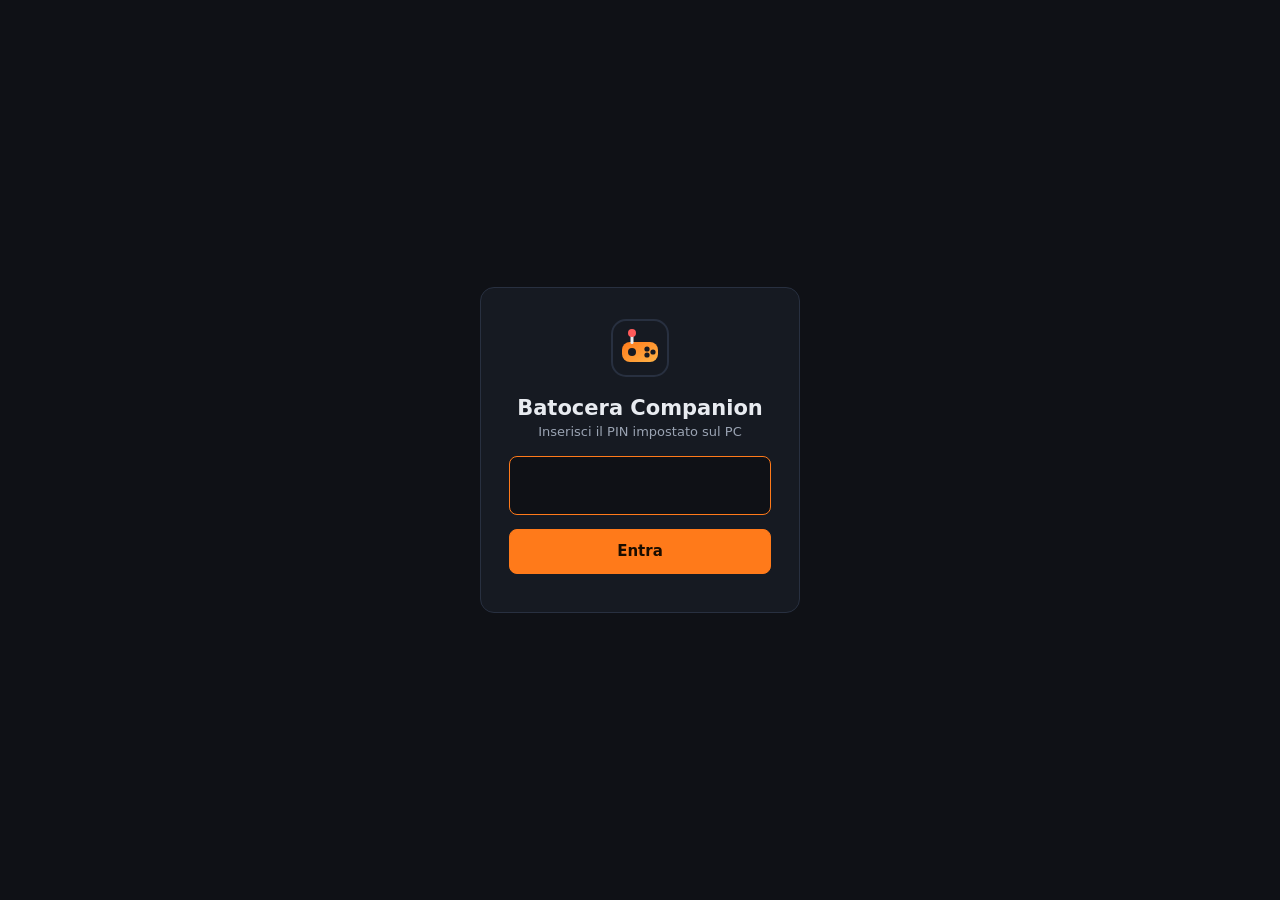
<file: cmd/companion/web/login.html>
<!doctype html>
<html lang="it"><head><meta charset="utf-8"><meta name="viewport" content="width=device-width, initial-scale=1"><title>Batocera Companion</title>
<link rel="icon" href="icon.svg" type="image/svg+xml"><link rel="manifest" href="manifest.json"><link rel="apple-touch-icon" href="icon-192.png"><link rel="stylesheet" href="app.css">
<style>body{display:flex;align-items:center;justify-content:center;height:100vh}.box{background:var(--bg2);border:1px solid var(--line);border-radius:14px;padding:28px;width:320px;text-align:center}.box img{width:64px}.box input{font-size:28px;letter-spacing:8px;text-align:center;width:100%;margin:14px 0}</style></head>
<body><div class="box"><img src="icon.svg" alt=""><h2 style="margin:8px 0 0">Batocera Companion</h2><div class="hint">Inserisci il PIN impostato sul PC</div>
<input id="pin" class="in" type="password" inputmode="numeric" autocomplete="one-time-code" maxlength="12" autofocus>
<button class="btn primary big" style="width:100%" onclick="go()">Entra</button><div class="hint" id="msg" style="margin-top:10px"></div></div>
<script>
async function go(){const r=await fetch('/api/login',{method:'POST',headers:{'Content-Type':'application/json'},body:JSON.stringify({pin:document.getElementById('pin').value})});const j=await r.json();if(j.ok)location.href='/';else document.getElementById('msg').textContent=j.error||'errore';}
document.getElementById('pin').addEventListener('keydown',e=>{if(e.key==='Enter')go();});
</script></body></html>
</file>
<file: cmd/companion/web/app.css>
:root{
  --bg:#0f1116;--bg2:#161a22;--bg3:#1e2430;--line:#283040;--fg:#e8ebf0;--fg2:#9aa3b2;--fg3:#6b7384;
  --acc:#ff7a1a;--acc2:#ffb347;--ok:#3fcf6e;--warn:#f5c542;--err:#ff5a5a;--info:#5aa9ff;
  --r:12px;--mono:ui-monospace,Consolas,"Cascadia Mono",monospace;
}
*{box-sizing:border-box}
html,body{margin:0;height:100%;background:var(--bg);color:var(--fg);font:14px/1.45 "Segoe UI",system-ui,sans-serif}
a{color:var(--acc2)}
#app{display:flex;height:100vh;overflow:hidden}
#side{width:220px;flex:none;background:var(--bg2);border-right:1px solid var(--line);display:flex;flex-direction:column}
.brand{display:flex;align-items:center;gap:10px;padding:18px 16px 10px}
.brand img{width:36px;height:36px}
.brand b{display:block;font-size:16px;line-height:1}
.brand span{color:var(--fg3);font-size:12px}
nav{display:flex;flex-direction:column;padding:8px}
nav a{display:flex;gap:10px;align-items:center;padding:10px 12px;border-radius:8px;color:var(--fg2);text-decoration:none;cursor:pointer;user-select:none}
nav a:hover{background:var(--bg3);color:var(--fg)}
nav a.active{background:linear-gradient(90deg,rgba(255,122,26,.18),transparent);color:var(--fg);box-shadow:inset 3px 0 0 var(--acc)}
.conn{margin-top:auto;padding:12px 16px;display:grid;grid-template-columns:12px 1fr;gap:6px 8px;align-items:center;font-size:12px;color:var(--fg2);border-top:1px solid var(--line)}
.dot{width:10px;height:10px;border-radius:50%;background:var(--fg3);box-shadow:0 0 0 2px rgba(255,255,255,.04)}
.dot.on{background:var(--ok);box-shadow:0 0 8px var(--ok)}
.dot.off{background:var(--err)}
.side-foot{padding:8px 16px 12px;font-size:11px;color:var(--fg3)}
#main{flex:1;overflow:auto;padding:22px 28px 40px}
.view{display:none}.view.active{display:block}
header{margin-bottom:16px}
header h1{margin:0 0 4px;font-size:22px}
.hint{color:var(--fg2);font-size:13px}
code{font-family:var(--mono);background:var(--bg3);padding:1px 5px;border-radius:4px;font-size:12px}
.card{background:var(--bg2);border:1px solid var(--line);border-radius:var(--r);padding:16px 18px;margin-bottom:14px}
.card h2{margin:0 0 10px;font-size:15px;color:var(--fg)}
.cards{display:grid;grid-template-columns:repeat(auto-fit,minmax(200px,1fr));gap:12px;margin-bottom:14px}
.stat .k{font-size:12px;color:var(--fg3);text-transform:uppercase;letter-spacing:.06em}
.stat .v{font-size:24px;font-weight:600;margin:4px 0 2px}
.stat .s{font-size:12px;color:var(--fg2);min-height:18px}
.bar{height:6px;background:var(--bg3);border-radius:4px;overflow:hidden;margin-top:6px}
.bar i{display:block;height:100%;width:0;background:linear-gradient(90deg,var(--acc),var(--acc2));transition:width .3s}
.bar.big{height:10px}
.bar i.indet{width:30%;animation:indet 1.2s infinite linear}
@keyframes indet{0%{margin-left:-30%}100%{margin-left:100%}}
.btns{display:flex;flex-wrap:wrap;gap:8px;align-items:center;margin:6px 0}
.btns.small{margin-top:10px}.btns.right{justify-content:flex-end}
.grow{flex:1}
.or{color:var(--fg3);font-size:12px;margin-left:6px}
.btn{background:var(--bg3);color:var(--fg);border:1px solid var(--line);border-radius:8px;padding:8px 14px;cursor:pointer;font:inherit;transition:.15s}
.btn:hover{border-color:var(--fg3);background:#242b39}
.btn.primary{background:var(--acc);border-color:var(--acc);color:#1a0d00;font-weight:600}
.btn.primary:hover{background:var(--acc2)}
.btn.warn{border-color:rgba(245,197,66,.5)}.btn.danger{border-color:rgba(255,90,90,.5);color:#ffb3b3}
.btn.ghost{background:transparent}
.btn.big{padding:11px 20px;font-size:15px}
.btn.sm{padding:4px 9px;font-size:12px}
.btn:disabled{opacity:.5;cursor:not-allowed}
.in{background:var(--bg);border:1px solid var(--line);color:var(--fg);border-radius:8px;padding:8px 10px;font:inherit;min-width:120px}
.in:focus{outline:none;border-color:var(--acc)}
.in.mono{font-family:var(--mono)}
select.in{min-width:200px}
.form{display:grid;grid-template-columns:repeat(auto-fit,minmax(260px,1fr));gap:12px}
.form label{display:flex;flex-direction:column;gap:4px;font-size:12px;color:var(--fg2)}
.form label.chk{flex-direction:row;align-items:center;gap:8px;font-size:13px;color:var(--fg)}
.tbl{width:100%;border-collapse:collapse;font-size:13px;table-layout:fixed}
#rom-table th:nth-child(1){width:44px}#rom-table th:nth-child(2){width:15%}#rom-table th:nth-child(3){width:13%}#rom-table th:nth-child(4){width:100px}#rom-table th:nth-child(5){width:112px}#rom-table th:nth-child(6){width:74px}#rom-table th:nth-child(7){width:14%}
#rom-table td{word-break:break-word}#rom-table select{width:100%;min-width:0}
#g-table th:nth-child(3){width:90px}#bios-table th:nth-child(1){width:110px}#bios-table th:nth-child(3){width:90px}
#dat-arcade td:last-child,#dat-console td:last-child{width:150px}
.tbl th{text-align:left;color:var(--fg3);font-weight:500;font-size:12px;padding:6px 8px;border-bottom:1px solid var(--line)}
.tbl td{padding:7px 8px;border-bottom:1px solid rgba(40,48,64,.6);vertical-align:top}
.tbl tr:hover td{background:rgba(255,255,255,.02)}
.tbl td.mono,.mono{font-family:var(--mono);font-size:12px}
.tbl tr.skipped td{opacity:.4;text-decoration:line-through}
.tbl tr.skipped td:first-child,.tbl tr.skipped td:last-child{text-decoration:none}
.sem{display:inline-block;width:12px;height:12px;border-radius:50%;vertical-align:middle}
.sem.green,.legend .g{background:var(--ok)}.sem.yellow,.legend .y{background:var(--warn)}.sem.red,.legend .r{background:var(--err)}
.legend{font-size:12px;color:var(--fg2);display:flex;gap:6px;align-items:center;margin-left:14px}
.legend i{width:10px;height:10px;border-radius:50%;display:inline-block;margin-left:8px}
.rowhead{display:flex;align-items:center;margin-bottom:8px}
.summary{font-size:12px;color:var(--fg2)}
.notes{font-size:11.5px;color:var(--fg2);line-height:1.35}
.notes div{margin:1px 0}
.notes .miss{color:var(--err)}
.jobline{display:flex;justify-content:space-between;font-size:13px;margin-bottom:6px;color:var(--fg2)}
.jobline b{color:var(--fg)}
.log{background:var(--bg);border:1px solid var(--line);border-radius:8px;padding:10px;font-family:var(--mono);font-size:12px;max-height:220px;overflow:auto;white-space:pre-wrap;margin:10px 0 0;color:var(--fg2)}
.log.tall{max-height:60vh;min-height:200px;color:var(--fg)}
.shot{margin-top:12px}.shot img{max-width:100%;border-radius:8px;border:1px solid var(--line)}
.chips{display:flex;flex-wrap:wrap;gap:6px;margin:8px 0}
.chip{background:var(--bg3);border:1px solid var(--line);border-radius:20px;padding:3px 10px;font-size:12px;cursor:pointer;color:var(--fg2)}
.chip:hover{color:var(--fg);border-color:var(--fg3)}
.filters{display:flex;gap:4px;margin-left:10px}
.filters .chip.on{background:var(--acc);color:#1a0d00;border-color:var(--acc)}
.score{font-size:28px;font-weight:700}.score span{font-size:13px;color:var(--fg3);font-weight:400}
.finding{display:grid;grid-template-columns:6px 1fr auto;gap:0 14px;background:var(--bg2);border:1px solid var(--line);border-radius:10px;margin-bottom:8px;overflow:hidden}
.finding>i{display:block}
.finding.error>i{background:var(--err)}.finding.warn>i{background:var(--warn)}.finding.info>i{background:var(--info)}.finding.ok>i{background:var(--ok)}
.finding .body{padding:10px 0 10px 4px}
.finding .t{font-weight:600}
.finding .area{font-size:11px;color:var(--fg3);text-transform:uppercase;letter-spacing:.06em;margin-right:8px}
.finding .d{color:var(--fg2);font-size:13px;white-space:pre-wrap;margin-top:3px}
.finding .m{color:var(--acc2);font-size:13px;margin-top:6px;white-space:pre-wrap}
.finding .m::before{content:"✋ Da fare a mano: ";color:var(--fg3)}
#st-out .finding .m::before{content:"Comando: "}
.finding .act{padding:10px 12px;display:flex;flex-direction:column;gap:6px;align-items:flex-end;justify-content:center}
.finding .fixlog{grid-column:2/4;font-family:var(--mono);font-size:11px;color:var(--fg2);white-space:pre-wrap;padding:0 12px 10px 4px}
#toasts{position:fixed;right:18px;bottom:18px;display:flex;flex-direction:column;gap:8px;z-index:50}
.toast{background:var(--bg3);border:1px solid var(--line);border-left:4px solid var(--info);padding:10px 14px;border-radius:8px;max-width:420px;box-shadow:0 8px 30px rgba(0,0,0,.4);animation:in .2s}
.toast.ok{border-left-color:var(--ok)}.toast.err{border-left-color:var(--err)}
@keyframes in{from{transform:translateY(10px);opacity:0}}
dialog{background:var(--bg2);color:var(--fg);border:1px solid var(--line);border-radius:12px;padding:18px 20px;min-width:360px;max-width:640px;max-height:90vh;overflow:auto}
dialog::backdrop{background:rgba(0,0,0,.6)}
dialog textarea,dialog input{width:100%}
.tag{display:inline-block;font-size:11px;padding:1px 7px;border-radius:10px;background:var(--bg3);color:var(--fg2);border:1px solid var(--line);margin-left:6px}
.tag.ok{color:var(--ok);border-color:rgba(63,207,110,.4)}
.tag.miss{color:var(--fg3)}
.tag.err{color:var(--err);border-color:rgba(255,90,90,.4)}
.muted{color:var(--fg3)}
.sel-sm{padding:3px 6px;font-size:12px;min-width:110px}
.mobile-only{display:none}
#menu-btn{display:none}
@media (max-width:900px){#side{width:62px}.brand div,nav a span,.conn span,.side-foot{display:none}#main{padding:14px}}
@media (max-width:700px){
  #app{flex-direction:column}
  #side{width:100%;flex-direction:row;align-items:center;border-right:0;border-bottom:1px solid var(--line);overflow-x:auto;padding:0 4px}
  .brand{padding:8px}.brand img{width:28px;height:28px}
  #side{overflow:visible;position:relative;z-index:50;flex-wrap:wrap}
  #menu-btn{display:inline-flex;align-items:center;gap:8px;margin:6px 4px;padding:9px 14px;border-radius:10px;border:1px solid var(--line);background:var(--bg3);color:var(--fg);font:inherit;font-weight:600;font-size:15px;flex:1;max-width:60%}
  nav{display:none;position:absolute;left:0;right:0;top:100%;background:var(--bg2,#161a22);border-bottom:1px solid var(--line);box-shadow:0 12px 30px rgba(0,0,0,.55);padding:8px;gap:6px;grid-template-columns:1fr 1fr;z-index:60}
  #side.menu-open nav{display:grid}
  nav a{padding:12px 12px;white-space:nowrap;border-radius:10px;background:var(--bg3);font-size:15px}nav a span{display:inline}
  .conn{margin-top:0;border-top:0;padding:6px 10px;display:flex;gap:6px}.conn span{display:none}
  #main{padding:10px}header h1{font-size:19px}
  .cards{grid-template-columns:1fr 1fr}.stat .v{font-size:19px}
  .btn{padding:10px 12px}.in{min-width:0}
  .tbl{display:block;overflow-x:auto;white-space:nowrap}
  .mobile-only{display:inline-flex}.desktop-only{display:none!important}
  .themes{grid-template-columns:1fr 1fr}
  dialog{min-width:0;width:92vw}
}
.pad{display:none;gap:10px;justify-content:space-between;align-items:center;padding:10px 4px;user-select:none;-webkit-user-select:none;touch-action:none}
.pad .dpad{display:grid;grid-template-columns:repeat(3,52px);grid-template-rows:repeat(3,52px);gap:2px}
.pad .k{background:var(--bg3);border:1px solid var(--line);border-radius:10px;display:flex;align-items:center;justify-content:center;font-weight:700;font-size:15px;color:var(--fg);touch-action:none}
.pad .k:active,.pad .k.on{background:var(--acc);color:#1a0d00}
.pad .btns4{display:grid;grid-template-columns:repeat(2,56px);grid-template-rows:repeat(2,56px);gap:8px}
.pad .btns4 .k{border-radius:50%}
.pad .mid{display:flex;flex-direction:column;gap:8px}
.pad .mid .k{width:70px;height:34px;font-size:12px}
.pad .plbtns{display:grid;grid-template-columns:repeat(3,62px);grid-template-rows:repeat(2,52px);gap:6px}
.pad .plbtns .k{border-radius:50%/45%;flex-direction:column;font-size:9px;line-height:1.05;padding:2px;text-align:center}
.pad .plbtns .k.long{font-size:7.5px;letter-spacing:-.2px}
.pad .k small{font-size:9px;font-weight:400;color:var(--fg3);margin-top:2px}
.pad .k.on small{color:#1a0d00}
.pad .dpad .mode{display:flex;align-items:center;justify-content:center;font-size:10px;color:var(--fg3);text-transform:uppercase}
@media (max-width:700px){.pad.mobile-only{display:flex}}
@media (max-width:430px){.pad .dpad{grid-template-columns:repeat(3,44px);grid-template-rows:repeat(3,44px)}.pad .plbtns{grid-template-columns:repeat(3,50px);grid-template-rows:repeat(2,46px);gap:4px}.pad .mid .k{width:52px;height:28px;font-size:10px}.pad .k{font-size:13px}.pad .plbtns .k{font-size:8px}}

.themes{display:grid;grid-template-columns:repeat(auto-fill,minmax(230px,1fr));gap:12px;margin-top:10px}
.theme{background:var(--bg);border:1px solid var(--line);border-radius:10px;overflow:hidden;display:flex;flex-direction:column}
.theme img{width:100%;aspect-ratio:16/9;object-fit:cover;background:#000;display:block}
.theme .b{padding:8px 10px;display:flex;flex-direction:column;gap:4px;flex:1}
.theme .n{font-weight:600;font-size:13px;word-break:break-word}
.theme .m{font-size:11px;color:var(--fg3)}
.theme .a{display:flex;gap:6px;margin-top:auto;padding-top:6px}

.adbar{display:grid;grid-template-columns:1fr 1fr 1.4fr;gap:10px}
.adbar .in{width:100%;box-sizing:border-box;min-width:0}
.adbar2{margin-top:8px;align-items:center}
@media (max-width:700px){.adbar{grid-template-columns:1fr}}
.nowrap{white-space:nowrap}
#g-table td.mono{word-break:normal;white-space:nowrap;overflow:hidden;text-overflow:ellipsis;max-width:320px}
.btn.small{padding:2px 8px;font-size:12px;min-height:0}

dialog.wide{width:min(960px,96vw);max-height:92vh;overflow:auto}
.gmeta{display:grid;grid-template-columns:1fr 1fr;gap:10px}
.gmeta label{display:flex;flex-direction:column;gap:4px;font-size:12px;color:var(--fg3)}
.gmeta label.full{grid-column:1/-1}
.gmeta textarea{min-height:90px;resize:vertical}
.gpics{display:flex;gap:10px;flex-wrap:wrap;margin:8px 0}
.gpics figure{margin:0;width:150px;text-align:center;font-size:11px;color:var(--fg3)}
.gpics img{width:150px;height:110px;object-fit:contain;background:#000;border:1px solid var(--line);border-radius:6px;display:block}
.gpics figure.pick{cursor:pointer}.gpics figure.pick:hover img,.gpics figure.pick:hover .nopic{border-color:var(--acc,#f7c21c);box-shadow:0 0 0 2px rgba(247,194,28,.25)}
.gpics .nopic{width:150px;height:110px;display:flex;align-items:center;justify-content:center;border:1px dashed var(--line);border-radius:6px;color:var(--fg3)}
@media (max-width:700px){.gmeta{grid-template-columns:1fr}}
dialog label.chk{display:flex;flex-direction:row;align-items:center;gap:8px;font-size:13px;color:var(--fg);margin:6px 0}
dialog label.chk input{width:auto}
.gmeta label.chk{flex-direction:row;align-items:center}

.emu-wrap{display:grid;grid-template-columns:260px 1fr;gap:14px;margin-top:12px}
.emu-list{padding:8px;max-height:75vh;overflow:auto}
.emu-list .sysrow{display:flex;justify-content:space-between;align-items:center;padding:7px 10px;border-radius:8px;cursor:pointer;font-size:13px}
.emu-list .sysrow:hover{background:var(--bg3)}
.emu-list .sysrow.on{background:rgba(255,122,26,.15);color:var(--acc)}
.emu-list .sysrow .n{color:var(--fg3);font-size:11px}
.emu-list .sysrow.empty{opacity:.55}
.eset{padding:12px 0;border-bottom:1px solid var(--line)}
.eset:last-child{border-bottom:0}
.eset .top{display:flex;justify-content:space-between;align-items:center;gap:12px;flex-wrap:wrap}
.eset .top b{font-size:14px}
.eset .desc{color:var(--fg3);font-size:12.5px;margin-top:6px;line-height:1.45}
.eset .perf{color:var(--fg3);font-size:11.5px;margin-top:3px}
.eset .reco{margin-top:6px;font-size:12px;color:var(--ok)}
.eset .reco button{margin-left:6px}
.eset select{min-width:260px}
.eset .cur{font-size:11px;color:var(--fg3)}
@media (max-width:900px){.emu-wrap{grid-template-columns:1fr}.emu-list{max-height:40vh}}

/* console in stile Prompt dei comandi */
.term{background:#0c0c0c;color:#cccccc;font-family:Consolas,"Cascadia Mono","Lucida Console",ui-monospace,monospace;font-size:14px;line-height:1.35;border:1px solid #333;border-radius:6px;padding:10px 12px;height:62vh;min-height:260px;overflow:auto;cursor:text}
.term pre{margin:0;white-space:pre-wrap;word-break:break-word;font:inherit;color:inherit}
.term .t-in{display:flex;align-items:flex-start;gap:8px}
.term .t-prompt{color:#cccccc;white-space:nowrap}
.term .t-cmd{color:#f2f2f2}
.term .t-err{color:#f48771}
.term .t-dim{color:#7a7a7a}
.term textarea{flex:1;background:transparent;border:0;outline:0;resize:none;color:#f2f2f2;font:inherit;padding:0;margin:0;overflow:hidden;caret-color:#f2f2f2;min-height:1.35em}
.term.busy .t-in{opacity:.45}
.term.busy .t-in .t-prompt::after{content:" …"}
.term::-webkit-scrollbar{width:10px}.term::-webkit-scrollbar-thumb{background:#444;border-radius:5px}
/* backup: una categoria per riga */
.chklist{display:flex;flex-direction:column;gap:6px;margin:10px 0}
.chklist label.chk{display:grid;grid-template-columns:auto auto 1fr auto;align-items:center;gap:8px;font-size:13px;color:var(--fg);padding:6px 10px;border:1px solid var(--line,#283040);border-radius:8px;background:rgba(255,255,255,.02)}
.chklist label.chk .hint{font-size:12px;margin:0}
.chklist label.chk .tag{justify-self:end;white-space:nowrap}
.chklist label.chk .tag:empty{display:none}

/* ---------- plancia ---------- */
.badge{display:inline-block;min-width:16px;padding:0 5px;border-radius:9px;background:var(--acc);color:#1a0d00;font:700 10px/16px system-ui;text-align:center;font-style:normal;margin-left:4px;vertical-align:middle}
.pl-board{display:flex;flex-wrap:wrap;gap:18px;margin-top:14px}
.pl-player{flex:1 1 420px;background:#0f1218;border:1px solid var(--line);border-radius:14px;padding:14px 16px 10px;position:relative;min-width:340px}
.pl-player h3{margin:0 0 10px;font-size:13px;color:var(--fg2);display:flex;gap:8px;align-items:center}
.pl-player h3 .dev{font-weight:400;color:var(--fg3);font-size:11px}
.pl-row{display:flex;align-items:center;gap:22px}
.pl-stick{display:grid;grid-template-columns:repeat(3,40px);grid-template-rows:repeat(3,40px);gap:3px;flex:none}
.pl-stick .d{border-radius:8px;background:#1a1f29;border:1px solid var(--line);display:flex;align-items:center;justify-content:center;font-size:16px;color:var(--fg3);transition:background .08s}
.pl-stick .c{border-radius:50%;background:#2a2f3a;border:2px solid #3b4252}
.pl-btns{display:grid;grid-template-columns:repeat(3,88px);gap:10px 12px;flex:none}
.pl-btn{position:relative;height:68px;border-radius:50%/40%;background:radial-gradient(circle at 35% 30%,#3a4150,#1b2029 70%);border:2px solid #343b48;display:flex;flex-direction:column;align-items:center;justify-content:center;text-align:center;cursor:default;transition:background .08s,box-shadow .08s;user-select:none}
.pl-btn .lab{font:800 10px/1.1 system-ui;letter-spacing:.2px;color:var(--fg);max-width:84px;overflow:hidden;text-overflow:ellipsis;white-space:nowrap}
.pl-btn .es{font:600 10px/1 system-ui;color:var(--fg3);margin-top:4px}
.pl-btn .ok{position:absolute;top:4px;right:10px;font-size:11px;color:#3fcf6e;display:none}
.pl-btn.tested .ok{display:block}
.pl-btn.on,.pl-stick .d.on{background:var(--acc);box-shadow:0 0 18px var(--acc);border-color:#ffd27a}
.pl-btn.on .lab,.pl-btn.on .es{color:#1a0d00}
.pl-stick .d.tested{border-color:#3fcf6e}
.pl-sys{display:flex;gap:12px;margin-top:12px;justify-content:center}
.pl-sys .pl-btn{height:44px;width:110px;border-radius:12px}
.pl-board.edit .pl-btn{cursor:pointer;outline:1px dashed var(--acc)}
@media (max-width:560px){.pl-btns{grid-template-columns:repeat(3,72px);gap:8px}.pl-btn{height:58px}.pl-stick{grid-template-columns:repeat(3,32px);grid-template-rows:repeat(3,32px)}.pl-row{gap:12px}}
.up-item{display:flex;gap:10px;align-items:flex-start;padding:8px 0;border-bottom:1px solid var(--line)}
.up-item:last-child{border-bottom:0}
.up-item .ic{font-size:18px;flex:none}
.up-item .t{font-weight:700}
.up-item .n{color:var(--fg2);font-size:12px;margin-top:2px}
.up-item .btns{margin-left:auto;flex:none}
.btns label.chk{display:inline-flex;align-items:center;gap:6px;font-size:13px;color:var(--fg)}
.rl-ok td{opacity:.55}.rl-ok td:last-child{opacity:1}
.pl-btn.missing{opacity:.35;border-style:dashed}
</file>
